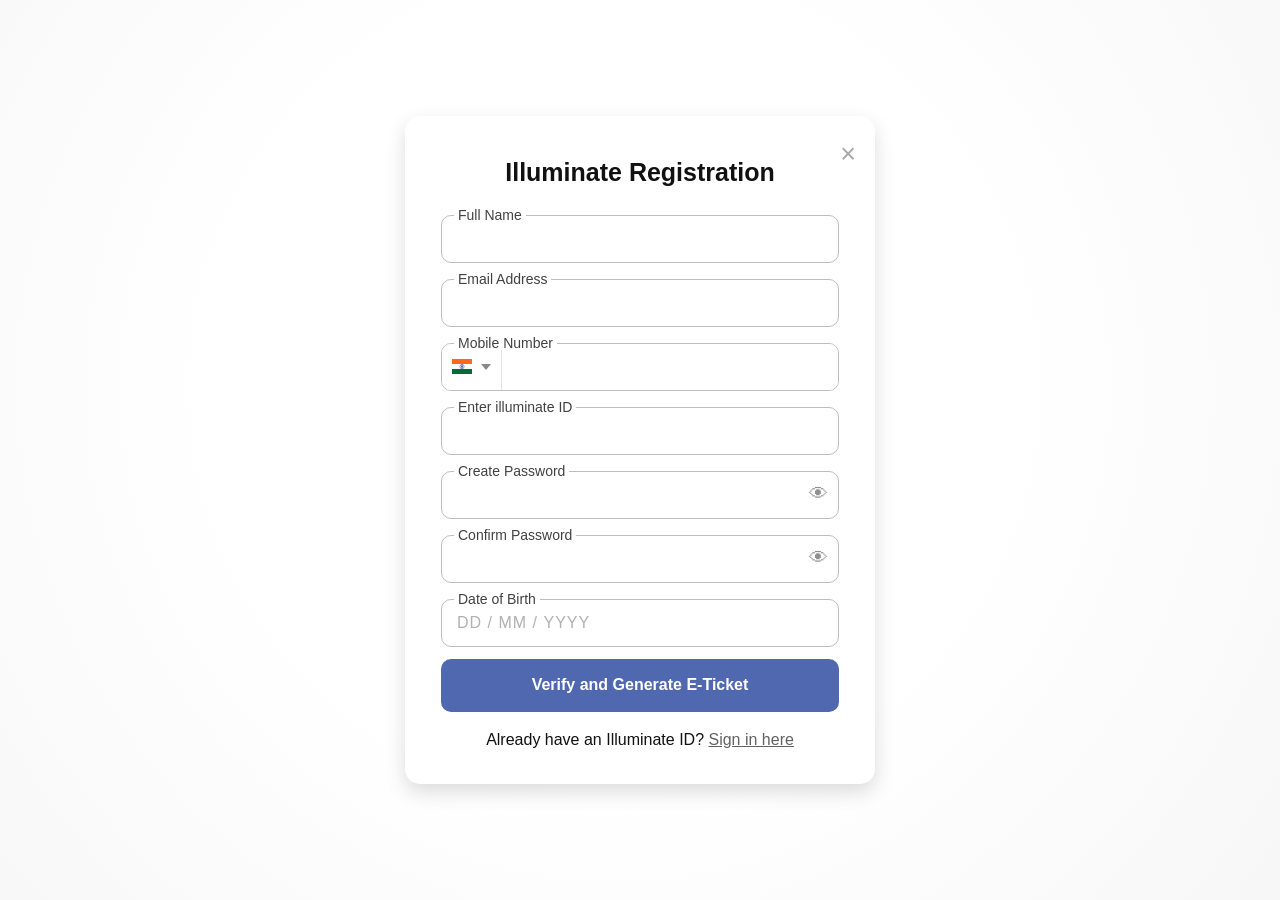
<file: index.html>
<!DOCTYPE html>
<html lang="en">
<head>
  <meta charset="UTF-8" />
  <meta name="viewport" content="width=device-width, initial-scale=1.0" />
  <title>Illuminate Registration</title>
  <link rel="stylesheet" href="styles.css" />
</head>
<body>
  <main class="page-shell">
    <section class="registration-card" role="dialog" aria-modal="true" aria-labelledby="registration-title">
      <button class="modal-close" type="button" aria-label="Close registration">&times;</button>
      <h1 id="registration-title">Illuminate Registration</h1>

      <form class="registration-form" action="/generate-ticket" method="post">
        <label class="field">
          <span>Full Name</span>
          <input type="text" name="full-name" autocomplete="name" required>
        </label>

        <label class="field">
          <span>Email Address</span>
          <input type="email" name="email" autocomplete="email" required>
        </label>

        <div class="field phone-field">
          <label for="mobile-number">Mobile Number</label>
          <div class="phone-input">
            <button class="country-selector" type="button" aria-label="Select country code">
              <img class="country-flag" src="India_flag.png" alt="India">
              <span class="country-chevron" aria-hidden="true"></span>
            </button>
            <input id="mobile-number" type="tel" name="mobile-number" autocomplete="tel" required>
          </div>
        </div>

        <label class="field">
          <span>Enter illuminate ID</span>
          <input type="text" name="illuminate-id" required>
        </label>

        <label class="field input-with-icon">
          <span>Create Password</span>
          <input type="password" name="password" autocomplete="new-password" required>
          <button class="visibility-toggle" type="button" aria-label="Show password">&#128065;</button>
        </label>

        <label class="field input-with-icon">
          <span>Confirm Password</span>
          <input type="password" name="confirm-password" autocomplete="new-password" required>
          <button class="visibility-toggle" type="button" aria-label="Show password">&#128065;</button>
        </label>

        <label class="field date-field">
          <span>Date of Birth</span>
          <div class="date-input-shell">
            <span class="date-mask" aria-hidden="true">DD / MM / YYYY</span>
            <input id="date-of-birth" type="text" name="date-of-birth" inputmode="numeric" autocomplete="bday" maxlength="14" required aria-label="Date of Birth, day month year" placeholder="">
          </div>
        </label>

        <button class="register-button" type="submit">Verify and Generate E-Ticket</button>
      </form>

      <p class="signin-prompt">Already have an Illuminate ID? <a href="/signin">Sign in here</a></p>
    </section>
  </main>
  <script>
    const dateOfBirth = document.querySelector('#date-of-birth');
    const dateMask = document.querySelector('.date-mask');

    const updateDateMask = () => {
      const digits = dateOfBirth.value.replace(/\D/g, '').slice(0, 8);
      const dd = digits.slice(0, 2);
      const mm = digits.slice(2, 4);
      const yyyy = digits.slice(4, 8);

      let formatted = dd;
      if (digits.length > 2) formatted += ' / ' + mm;
      if (digits.length > 4) formatted += ' / ' + yyyy;
      if (dateOfBirth.value !== formatted) dateOfBirth.value = formatted;

      const sections = [dd, mm, yyyy];
      const placeholders = ['DD', 'MM', 'YYYY'];
      dateMask.innerHTML = sections.map((section, index) => {
        const remaining = placeholders[index].slice(section.length);
        return `<span class="date-part date-part-${index + 1}"><span class="date-entered">${section}</span><span class="date-remaining">${remaining}</span></span>`;
      }).join('<span class="date-separator"> / </span>');
    };

    dateOfBirth.addEventListener('input', updateDateMask);
    updateDateMask();

    dateOfBirth.addEventListener('keydown', (event) => {
      if (!/[0-9]|Backspace|Delete|ArrowLeft|ArrowRight|Tab/.test(event.key)) {
        event.preventDefault();
      }
    });
  </script>
</body>
</html>
</file>
<file: styles.css>
:root {
  --card-width: 470px;
  --card-padding: 36px;
  --text: #111111;
  --border: #bdbdbd;
  --blue: #5068b0;
  font-family: Arial, Helvetica, sans-serif;
}

* {
  box-sizing: border-box;
}

body {
  margin: 0;
  min-height: 100vh;
  color: var(--text);
  background: #fafafa;
}

.page-shell {
  min-height: 100vh;
  display: flex;
  align-items: center;
  justify-content: center;
  padding: 28px 16px;
  background: radial-gradient(circle at 48% 43%, #ffffff 0, #ffffff 48%, #f7f7f7 100%);
}

.registration-card {
  position: relative;
  width: min(100%, var(--card-width));
  padding: 42px var(--card-padding) 34px;
  background: #ffffff;
  border-radius: 15px;
  box-shadow: 0 8px 20px rgba(0, 0, 0, 0.14);
}

.registration-card h1 {
  margin: 0 0 28px;
  text-align: center;
  font-size: 25px;
  line-height: 1.15;
  font-weight: 700;
}

.registration-message {
  margin: -8px 0 22px;
  padding: 12px 14px;
  border: 1px solid #e0c46b;
  border-radius: 8px;
  background: #fff8dc;
  color: #8a6500;
  font-size: 14px;
  line-height: 1.4;
  text-align: center;
}

.modal-close {
  position: absolute;
  top: 25px;
  right: 19px;
  z-index: 1;
  padding: 0;
  border: 0;
  background: transparent;
  color: #a8a8a8;
  font-size: 27px;
  line-height: 1;
  cursor: pointer;
}

.modal-close:hover {
  color: #555555;
}

.registration-form {
  display: grid;
  gap: 16px;
}

.field {
  position: relative;
  display: block;
}

.field > span,
.phone-field > label {
  position: absolute;
  top: -7px;
  left: 13px;
  z-index: 2;
  padding: 0 4px;
  background: #ffffff;
  color: #414141;
  font-size: 14px;
  line-height: 1;
}

.field input {
  width: 100%;
  height: 48px;
  padding: 0 16px;
  border: 1px solid var(--border);
  border-radius: 10px;
  outline: none;
  background: #ffffff;
  color: var(--text);
  font: inherit;
  font-size: 16px;
}

.field input:focus {
  border-color: var(--blue);
  box-shadow: 0 0 0 1px var(--blue);
}

.phone-input {
  display: flex;
  height: 48px;
  overflow: hidden;
  border: 1px solid var(--border);
  border-radius: 10px;
  background: #ffffff;
}

.phone-input:focus-within {
  border-color: var(--blue);
  box-shadow: 0 0 0 1px var(--blue);
}

.phone-input input {
  height: auto;
  min-width: 0;
  border: 0;
  border-radius: 0;
  box-shadow: none;
}

.country-selector {
  display: flex;
  align-items: center;
  gap: 9px;
  width: 60px;
  padding: 0 10px;
  border: 0;
  border-right: 1px solid #e4e4e4;
  background: #ffffff;
  cursor: pointer;
}

.country-flag {
  display: block;
  width: 20px;
  height: 15px;
  object-fit: cover;
  background: #d9d9d9;
}

.country-chevron {
  width: 0;
  height: 0;
  border-top: 6px solid #888888;
  border-right: 5px solid transparent;
  border-left: 5px solid transparent;
}

.input-with-icon input {
  padding-right: 46px;
}

.visibility-toggle {
  position: absolute;
  top: 13px;
  right: 11px;
  padding: 0;
  border: 0;
  background: transparent;
  color: #858585;
  font-size: 19px;
  line-height: 20px;
  cursor: pointer;
  opacity: 0.9;
  filter: grayscale(1);
}

.date-input-shell {
  position: relative;
}

.date-mask {
  position: absolute;
  top: 0;
  left: 0;
  right: 0;
  bottom: 0;
  z-index: 0;
  display: flex;
  align-items: center;
  padding: 0 16px;
  color: #b1b1b1;
  font: inherit;
  font-size: 16px;
  letter-spacing: 1px;
  white-space: pre;
  pointer-events: none;
  font-variant-numeric: tabular-nums;
}

.date-part {
  display: inline;
  flex: none;
  white-space: pre;
}

.date-separator {
  display: inline;
  flex: none;
  white-space: pre;
}

.date-entered {
  color: var(--text);
}

.date-field input {
  position: relative;
  z-index: 1;
  background: transparent;
  letter-spacing: 1px;
  font-variant-numeric: tabular-nums;
  color: transparent;
  caret-color: var(--text);
}

.date-field input:focus {
  background: transparent;
}

.register-button {
  height: 53px;
  margin-top: -4px;
  border: 0;
  border-radius: 10px;
  background: var(--blue);
  color: #ffffff;
  font: inherit;
  font-size: 16px;
  font-weight: 700;
  cursor: pointer;
}

.register-button:hover {
  background: #455d9f;
}

.signin-prompt {
  margin: 17px 0 0;
  text-align: center;
  font-size: 16px;
  line-height: 1.35;
}

.signin-prompt a {
  color: #626262;
  text-decoration: underline;
}

.admin-prompt {
  margin: 8px 0 0;
  text-align: center;
  color: #555555;
  font-size: 14px;
}

.admin-prompt a {
  color: #626262;
  text-decoration: underline;
}

.signin-page-shell {
  padding: 28px 16px;
}

.signin-card {
  width: min(100%, 470px);
  padding-bottom: 38px;
}

.signin-card h1 {
  margin-bottom: 30px;
}

.signin-message {
  margin: -8px 0 22px;
  padding: 12px 14px;
  border-radius: 8px;
  font-size: 14px;
  line-height: 1.4;
  text-align: center;
}

.signin-message.error {
  border: 1px solid #e0a1a1;
  background: #fff0f0;
  color: #c62828;
}

.signin-message.warning {
  border: 1px solid #e0c46b;
  background: #fff8dc;
  color: #8a6500;
}

.signin-button {
  height: auto;
  min-height: 53px;
  padding: 12px 20px;
  line-height: 1.25;
}

.admin-card {
  padding-bottom: 38px;
}

.admin-welcome {
  margin: 0 0 28px;
  color: #414141;
  font-size: 17px;
  text-align: center;
}

.admin-home-button {
  display: flex;
  align-items: center;
  justify-content: center;
  text-decoration: none;
}

.dashboard-shell {
  width: min(100% - 32px, 1320px);
  margin: 0 auto;
  padding: 34px 0 48px;
}

.dashboard-header {
  display: flex;
  align-items: flex-end;
  justify-content: space-between;
  gap: 20px;
  margin-bottom: 25px;
}

.dashboard-header h1,
.view-heading h2 {
  margin: 0;
  color: var(--text);
}

.dashboard-header h1 {
  font-size: clamp(28px, 4vw, 42px);
}

.dashboard-kicker {
  margin: 0 0 7px;
  color: var(--blue);
  font-size: 12px;
  font-weight: 700;
  letter-spacing: 1.4px;
  text-transform: uppercase;
}

.dashboard-exit {
  color: #626262;
  font-size: 14px;
  text-decoration: underline;
}

.dashboard-tabs {
  display: flex;
  gap: 8px;
  margin-bottom: 18px;
  border-bottom: 1px solid #dedede;
}

.dashboard-tab {
  padding: 13px 20px;
  border: 0;
  border-bottom: 3px solid transparent;
  background: transparent;
  color: #6f6f6f;
  font: inherit;
  font-size: 15px;
  font-weight: 700;
  cursor: pointer;
}

.dashboard-tab.active {
  border-bottom-color: var(--blue);
  color: var(--blue);
}

.dashboard-view {
  display: none;
  padding: 25px;
  border: 1px solid #e3e3e3;
  border-radius: 12px;
  background: #ffffff;
  box-shadow: 0 8px 20px rgba(0, 0, 0, 0.08);
}

.dashboard-view.active {
  display: block;
}

.view-heading {
  display: flex;
  align-items: flex-end;
  justify-content: space-between;
  gap: 18px;
  margin-bottom: 22px;
}

.view-heading h2 {
  font-size: 25px;
}

.record-count {
  color: #777777;
  font-size: 14px;
}

.database-controls {
  display: flex;
  gap: 16px;
  align-items: flex-end;
  margin-bottom: 22px;
}

.database-controls label {
  display: grid;
  gap: 7px;
  color: #4b4b4b;
  font-size: 13px;
  font-weight: 700;
}

.database-controls select,
.database-controls input {
  height: 43px;
  padding: 0 12px;
  border: 1px solid var(--border);
  border-radius: 8px;
  background: #ffffff;
  color: var(--text);
  font: inherit;
  outline: none;
}

.database-controls select:focus,
.database-controls input:focus {
  border-color: var(--blue);
  box-shadow: 0 0 0 1px var(--blue);
}

.search-control {
  flex: 1;
  max-width: 420px;
}

.table-wrap {
  overflow-x: auto;
  border: 1px solid #e1e1e1;
  border-radius: 8px;
}

.table-wrap table {
  width: 100%;
  min-width: 980px;
  border-collapse: collapse;
  text-align: left;
}

.table-wrap th,
.table-wrap td {
  padding: 14px 13px;
  border-bottom: 1px solid #eeeeee;
  font-size: 13px;
  white-space: nowrap;
}

.table-wrap th {
  background: #f7f8fb;
  color: #444444;
  font-size: 12px;
  letter-spacing: 0.3px;
  text-transform: uppercase;
}

.table-wrap tr:last-child td {
  border-bottom: 0;
}

.protected-value {
  color: #777777;
  font-style: italic;
}

.qr-link {
  color: var(--blue);
  font-weight: 700;
  text-decoration: underline;
}

.row-actions {
  display: flex;
  align-items: center;
  gap: 7px;
}

.row-action {
  min-width: 66px;
  height: 32px;
  padding: 0 10px;
  border: 0;
  border-radius: 6px;
  color: #ffffff;
  font: inherit;
  font-size: 12px;
  font-weight: 700;
  cursor: pointer;
}

.accept-action,
.remove-action {
  background: var(--blue);
}

.accept-action:hover,
.remove-action:hover {
  background: #455d9f;
}

.row-action:disabled {
  cursor: wait;
  opacity: 0.55;
}

.empty-state {
  margin: 18px 0 0;
  color: #777777;
  font-size: 14px;
  text-align: center;
}

.scanner-layout {
  display: grid;
  grid-template-columns: minmax(300px, 520px) minmax(220px, 1fr);
  gap: 34px;
  align-items: center;
}

.scanner-panel {
  padding: 18px;
  border: 1px solid #e4e4e4;
  border-radius: 10px;
  background: #fafafa;
}

#qr-reader {
  min-height: 260px;
  overflow: hidden;
  border-radius: 8px;
  background: #eeeeee;
}

#qr-reader video {
  width: 100% !important;
  border-radius: 8px;
}

.scanner-button {
  width: 100%;
  height: 48px;
  margin-top: 14px;
  border: 0;
  border-radius: 8px;
  background: var(--blue);
  color: #ffffff;
  font: inherit;
  font-weight: 700;
  cursor: pointer;
}

.scanner-button:disabled {
  cursor: wait;
  opacity: 0.65;
}

.scanner-copy h3 {
  margin: 0 0 12px;
  font-size: 22px;
}

.scanner-copy p {
  max-width: 370px;
  color: #5d5d5d;
  line-height: 1.55;
}

.scanner-status {
  margin-top: 22px;
  color: var(--blue) !important;
  font-weight: 700;
}

.scanner-status.success {
  color: #247447 !important;
}

.scanner-status.error {
  color: #c62828 !important;
}

.ticket-page-shell {
  padding: 28px 16px;
}

.ticket-card {
  position: relative;
  width: min(100%, 475px);
  min-height: 575px;
  padding: 42px 36px 54px;
  border-radius: 15px;
  background: #ffffff;
  box-shadow: 0 8px 20px rgba(0, 0, 0, 0.14);
  text-align: center;
}

.ticket-card h1 {
  margin: 0 0 30px;
  font-size: 25px;
  line-height: 1.15;
}

.ticket-qr {
  display: block;
  width: 250px;
  height: 250px;
  margin: 0 auto 24px;
  image-rendering: pixelated;
}

.ticket-id {
  margin: 0 0 38px;
  font-size: 25px;
  line-height: 1.25;
}

.download-button {
  display: flex;
  align-items: center;
  justify-content: center;
  width: 100%;
  height: 59px;
  border-radius: 10px;
  background: var(--blue);
  color: #ffffff;
  font-size: 21px;
  font-weight: 700;
  text-decoration: none;
}

.download-button:hover {
  background: #455d9f;
}

@media (max-width: 520px) {
  .ticket-card {
    padding-right: 24px;
    padding-left: 24px;
  }

  .ticket-qr {
    width: min(250px, 75vw);
    height: min(250px, 75vw);
  }

  .ticket-id {
    font-size: 20px;
  }
}

@media (max-width: 520px) {
  .registration-card {
    padding-right: 24px;
    padding-left: 24px;
  }

  .modal-close {
    right: 12px;
  }
}

@media (max-width: 760px) {
  .dashboard-shell {
    width: min(100% - 20px, 1320px);
    padding-top: 20px;
  }

  .dashboard-header,
  .view-heading {
    align-items: flex-start;
    flex-direction: column;
  }

  .dashboard-tabs {
    overflow-x: auto;
  }

  .dashboard-tab {
    flex: 0 0 auto;
    padding-right: 13px;
    padding-left: 13px;
  }

  .dashboard-view {
    padding: 16px;
  }

  .database-controls,
  .scanner-layout {
    display: grid;
    grid-template-columns: 1fr;
  }

  .search-control {
    max-width: none;
  }
}
</file>
